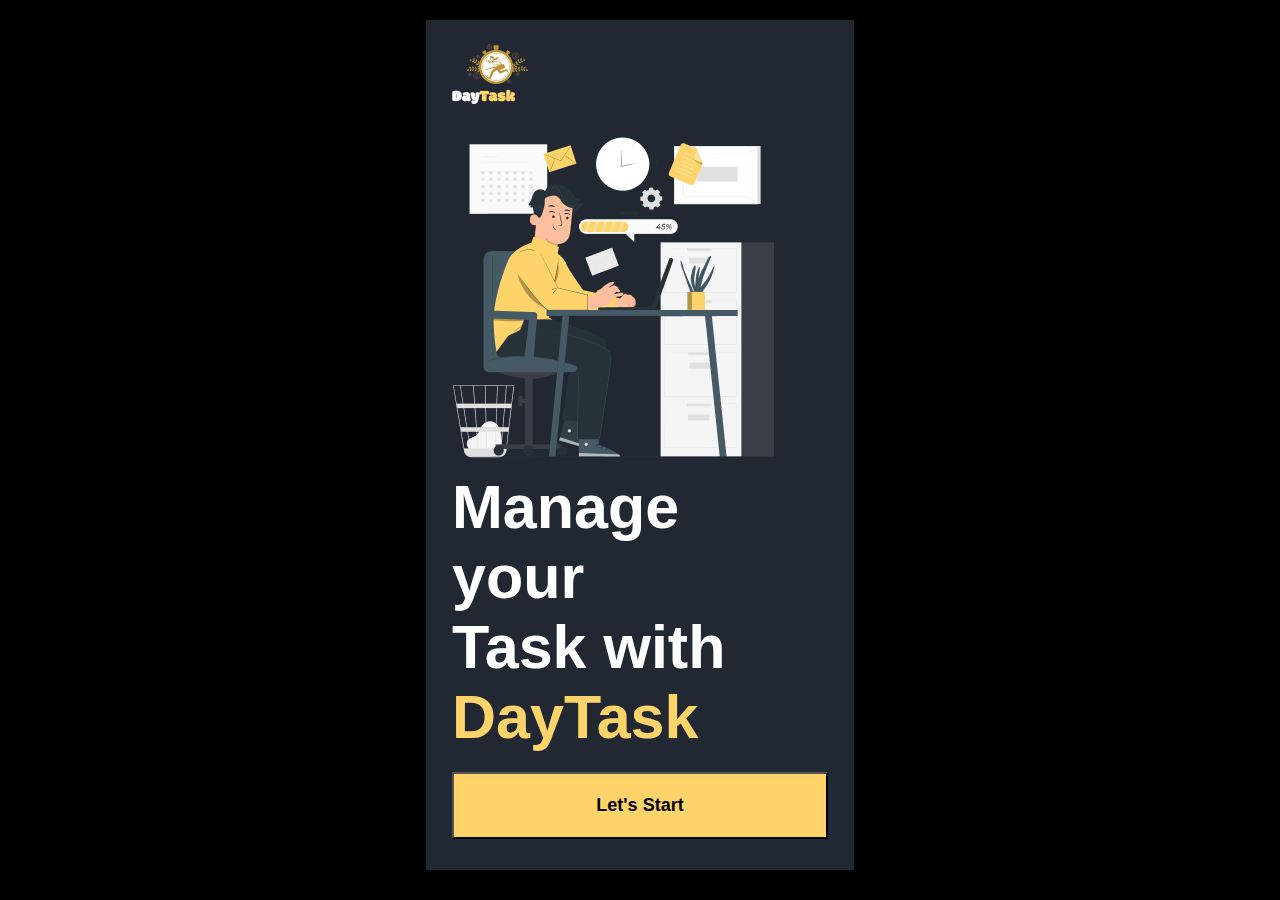
<file: index.html>
<!DOCTYPE html>
<html lang="en">
<head>
    <meta charset="UTF-8">
    <meta name="viewport" content="width=device-width, initial-scale=1.0">
    <title>Day-Task-Management</title>
    <link rel="stylesheet" href="styl.css">
</head>
<body>

    <div class="conatiner">
        <div class="logo">
            <img src="./images/Group 5.png" alt="">
        </div>
        <img src="./images/pana.png" class="working">
        <div class="text">
            <h1 class="white">Manage <br> your <br> Task with <br></h1>
            <h1 class="yellow">DayTask</h1>
        </div>
        <button onclick="nextpage()">Let's Start</button>
    </div>



    

    <script src="app.js"></script>
</body>
</html>
</file>
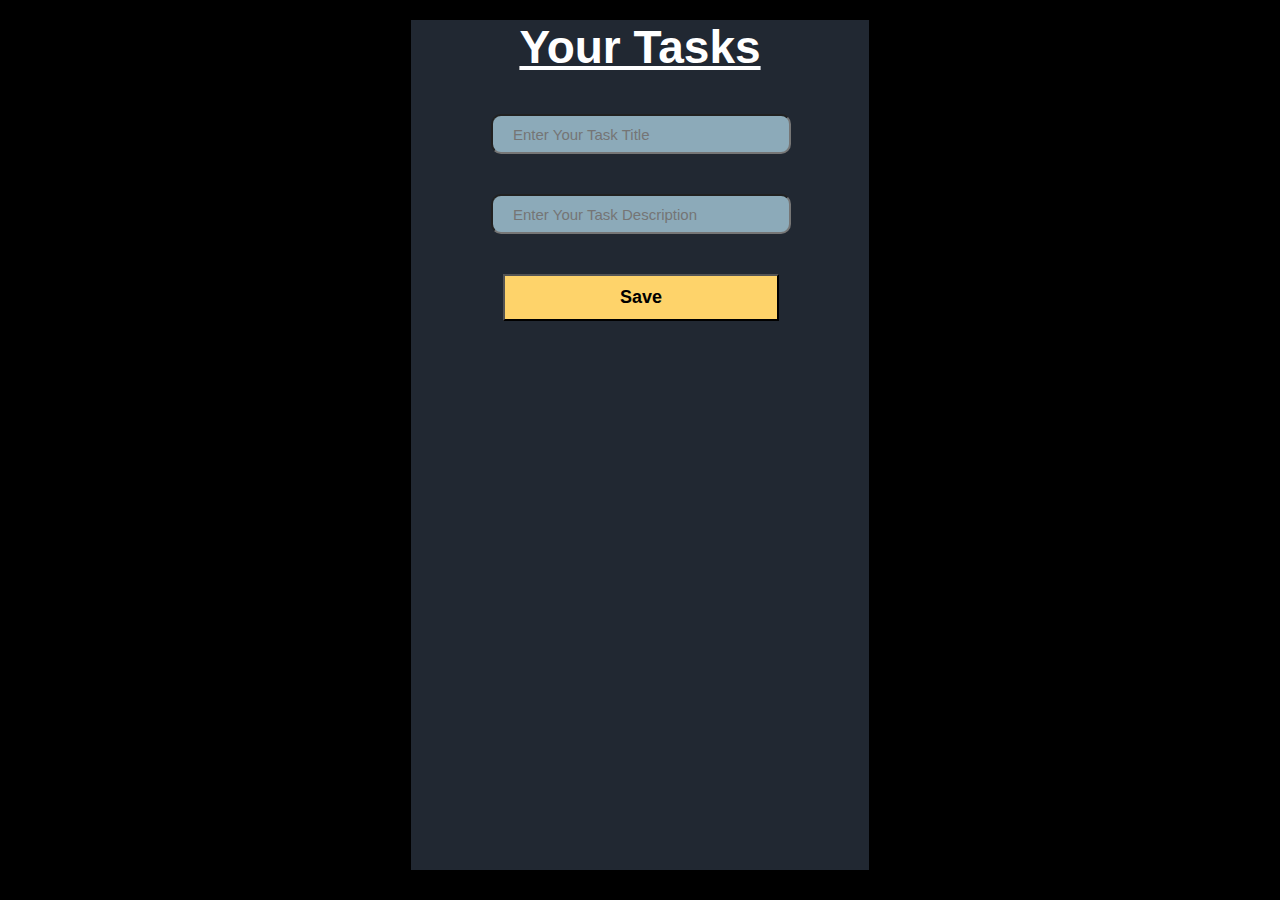
<file: dashboard.html>
<!DOCTYPE html>
<html lang="en">
<head>
    <meta charset="UTF-8">
    <meta name="viewport" content="width=device-width, initial-scale=1.0">
    <title>Dashboard</title>
    <link rel="stylesheet" href="style.css">
</head>
<body>

    <div class="conatiner3">
        <h1 class="head">Your Tasks</h1>
        <input type="text" name="" id="title" placeholder="Enter Your Task Title">
        <input type="text" name="" id="descr" placeholder="Enter Your Task Description">
        <button onclick=" userInp()">Save</button>

        <div class="tasks">
        </div>
        <div id="edit"></div>
        <div id="delete"></div>
             
    </div>
    
    <script src="app.js"></script>
</body>
</html>
</file>
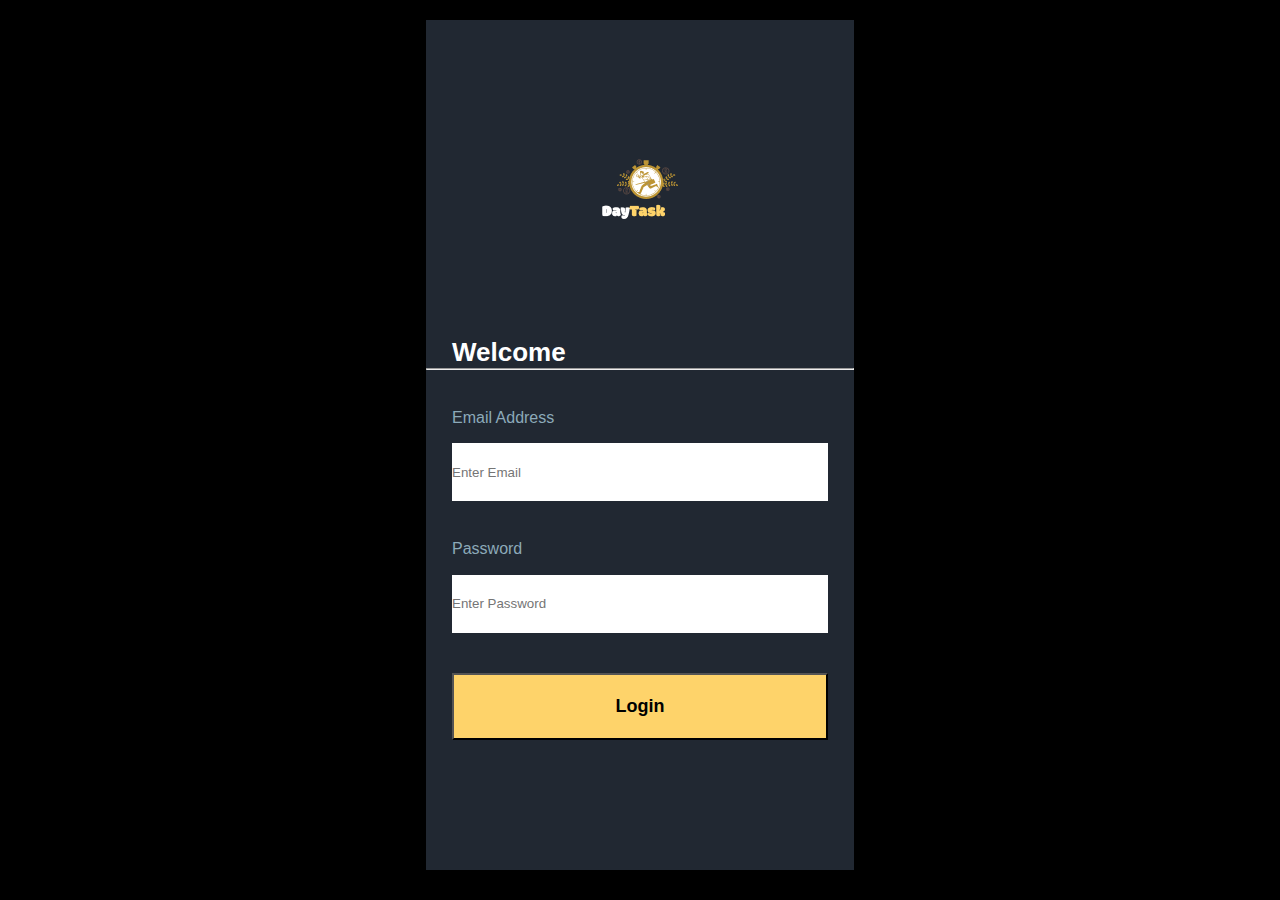
<file: login.html>
<!DOCTYPE html>
<html lang="en">
<head>
    <meta charset="UTF-8">
    <meta name="viewport" content="width=device-width, initial-scale=1.0">
    <title>daytasklogin</title>
    <link rel="stylesheet" href="https://cdnjs.cloudflare.com/ajax/libs/font-awesome/6.5.2/css/all.min.css" integrity="sha512-SnH5WK+bZxgPHs44uWIX+LLJAJ9/2PkPKZ5QiAj6Ta86w+fsb2TkcmfRyVX3pBnMFcV7oQPJkl9QevSCWr3W6A==" crossorigin="anonymous" referrerpolicy="no-referrer" />
    <link rel="stylesheet" href="style.css">
</head>
<body>

    <div class="conatiner">
        <div class="logo">
            <img src="./images/Group 5.png" alt="">
        </div>
        <div class="inputs">
            <div class="text">
                <h3 class="greetings">Welcome</h3>
                <hr>
                <h4 class="email">Email Address</h4>
                <div>
                    <input type="email" class="emailInp" placeholder="Enter Email" id="email">
                </div>
                <p id="error1"></p>
                <h4 class="password">Password</h4>
                <input type="text" class="passwordInp" placeholder="Enter Password" id="password">
                <p id="error2"></p>
                <button onclick="login()">Login</button>
            </div>
            


    
    <script src="app.js"></script>
</body>
</html>
</file>
<file: styl.css>
*{
    margin: 0;
    padding: 0;
    box-sizing: border-box;
    overflow: hidden;
    font-family: 'Lucida Sans', 'Lucida Sans Regular', 'Lucida Grande', 'Lucida Sans Unicode', Geneva, Verdana, sans-serif;
}
body{
    background-color: black;
}
.conatiner{
    margin: 20px auto;
    width: 428px;
    height: 850px;
    background-color: #212832;
   
}
.conatiner .logo{
    position: relative;left: 26px;top: 23px;
}
.conatiner .working{
    position: relative;left: 26px;top: 50px;
}
.white{
    margin-left: 26px;
    color: #FFFFFF;
    font-size: 61px;
    margin-top: 60px;
}
.yellow{

    margin-left: 26px;
    color:#FED36A;
    font-size: 61px;

}
.conatiner button{
    width: 376px;
    height: 67px;
    margin-left: 26px;
    margin-top: 20px;
    font-size: 18px;
    font-weight: 600;
    background-color: #FED36A;
}
</file>
<file: style.css>
*{
    margin: 0;
    padding: 0;
    box-sizing: border-box;
    /* overflow: hidden; */
    font-family: 'Lucida Sans', 'Lucida Sans Regular', 'Lucida Grande', 'Lucida Sans Unicode', Geneva, Verdana, sans-serif;
}
body{
    background-color: black;
}
.login{
   margin-top: 599.5px;
   width: 376px;
   height: 67px;
   margin-left: 26px;
   font-size: 18px;
   font-weight: 600;
   background-color: #FED36A;
}
.conatiner{
    margin: 20px auto;
    width: 428px;
    height: 850px;
    background-color: #212832;
   
}
.conatiner .logo{
    position: relative;left: 176px;top: 138px;

}
.greetings{
    margin-left: 26px;
    color: #FFFFFF;
    font-size: 26px;
    margin-top: 249.5px;
}
.email{
    margin-left: 26px;
    color: #8CAAB9;
    font-size: 16px;
    font-weight: 400;
    margin-top: 39px;
}
.emailInp{
    position: relative;
    width: 376px;
    height: 58px;
    margin-top: 16.5px;
    margin-left: 26px;
    border: none;
    outline: none;
}
.password{
    margin-left: 26px;
    color: #8CAAB9;
    font-size: 16px;
    font-weight: 400;
    margin-top: 39px;
}
.passwordInp{
    width: 376px;
    height: 58px;
    margin-top: 16.5px;
    margin-left: 26px;
    border: none;
}
.conatiner button{
    width: 376px;
    height: 67px;
    margin-left: 26px;
    margin-top: 40px;
    font-size: 18px;
    font-weight: 600;
    background-color: #FED36A;
}
#error1{
    margin-left: 26px;
    color: red;
}
#error2{
    margin-left: 26px;
    color: red;
}
.conatiner3{
    margin: 20px auto;
    width: 458px;
    height: 850px;
    background-color: #212832;
    overflow: scroll;
   
}
.head{
    color: #FFFFFF;
    font-size: 46px;
    text-align: center;
    text-decoration: underline;
}
#title{
    display: block;
    margin-top: 40px;
    width: 300px;
    height: 40px;
    margin-left: 80px;
    border-radius: 10px;
    outline: none;
    background-color: #8CAAB9;
    padding-left: 20px;
    color: #FED36A;
    font-size: 15px;
    
    
}
#descr{
    display: block;
    margin-top: 40px;
    width: 300px;
    height: 40px;
    margin-left: 80px;
    border-radius: 10px;
    outline: none;
    background-color: #8CAAB9;
    padding-left: 20px;
    color: #FED36A;
    font-size: 15px;
}
.conatiner3 button{
    width: 276px;
    height: 47px;
    margin-left: 92px;
    margin-top: 40px;
    font-size: 18px;
    font-weight: 600;
    background-color: #FED36A;
}
#task-title{
    display: block;
    color: #FFFFFF;
    font-size: 46px;
    margin-top: 50px;
    margin-left: 30px;
    text-decoration: underline;
}

#task-descrip{
    display: block;
    color: #FED36A;
    font-size: 16px;
    margin-top: 20px;
    margin-left: 30px;
}
    
    ::-webkit-scrollbar {
        width: 8px;
    }

   
    ::-webkit-scrollbar-track {
        background: #F0F0F0; 
        border-radius: 10px;
    }

 
    ::-webkit-scrollbar-thumb {
        background: #8CAAB9; 
        border-radius: 10px;
        transition: background 0.3s ease-in-out;
    }

   
    ::-webkit-scrollbar-thumb:hover {
        background: #FED36A;
    }
</file>
